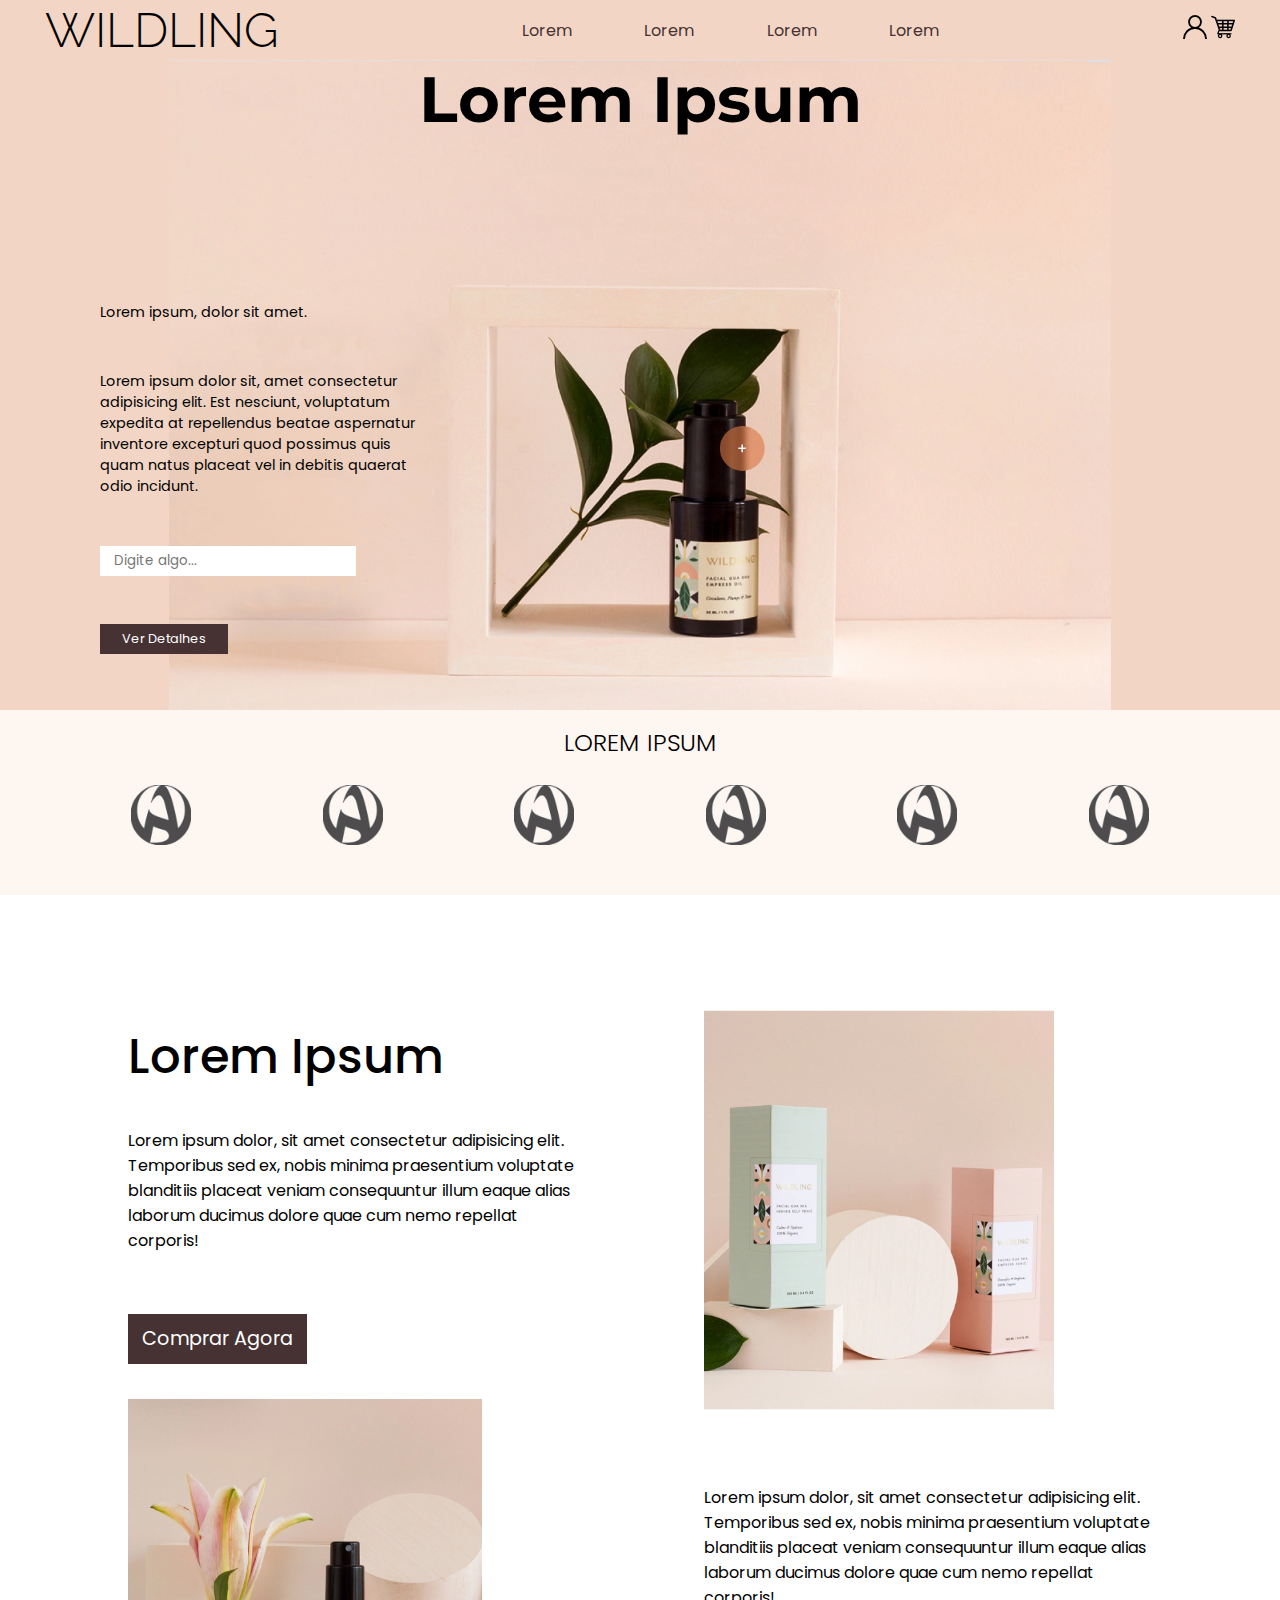
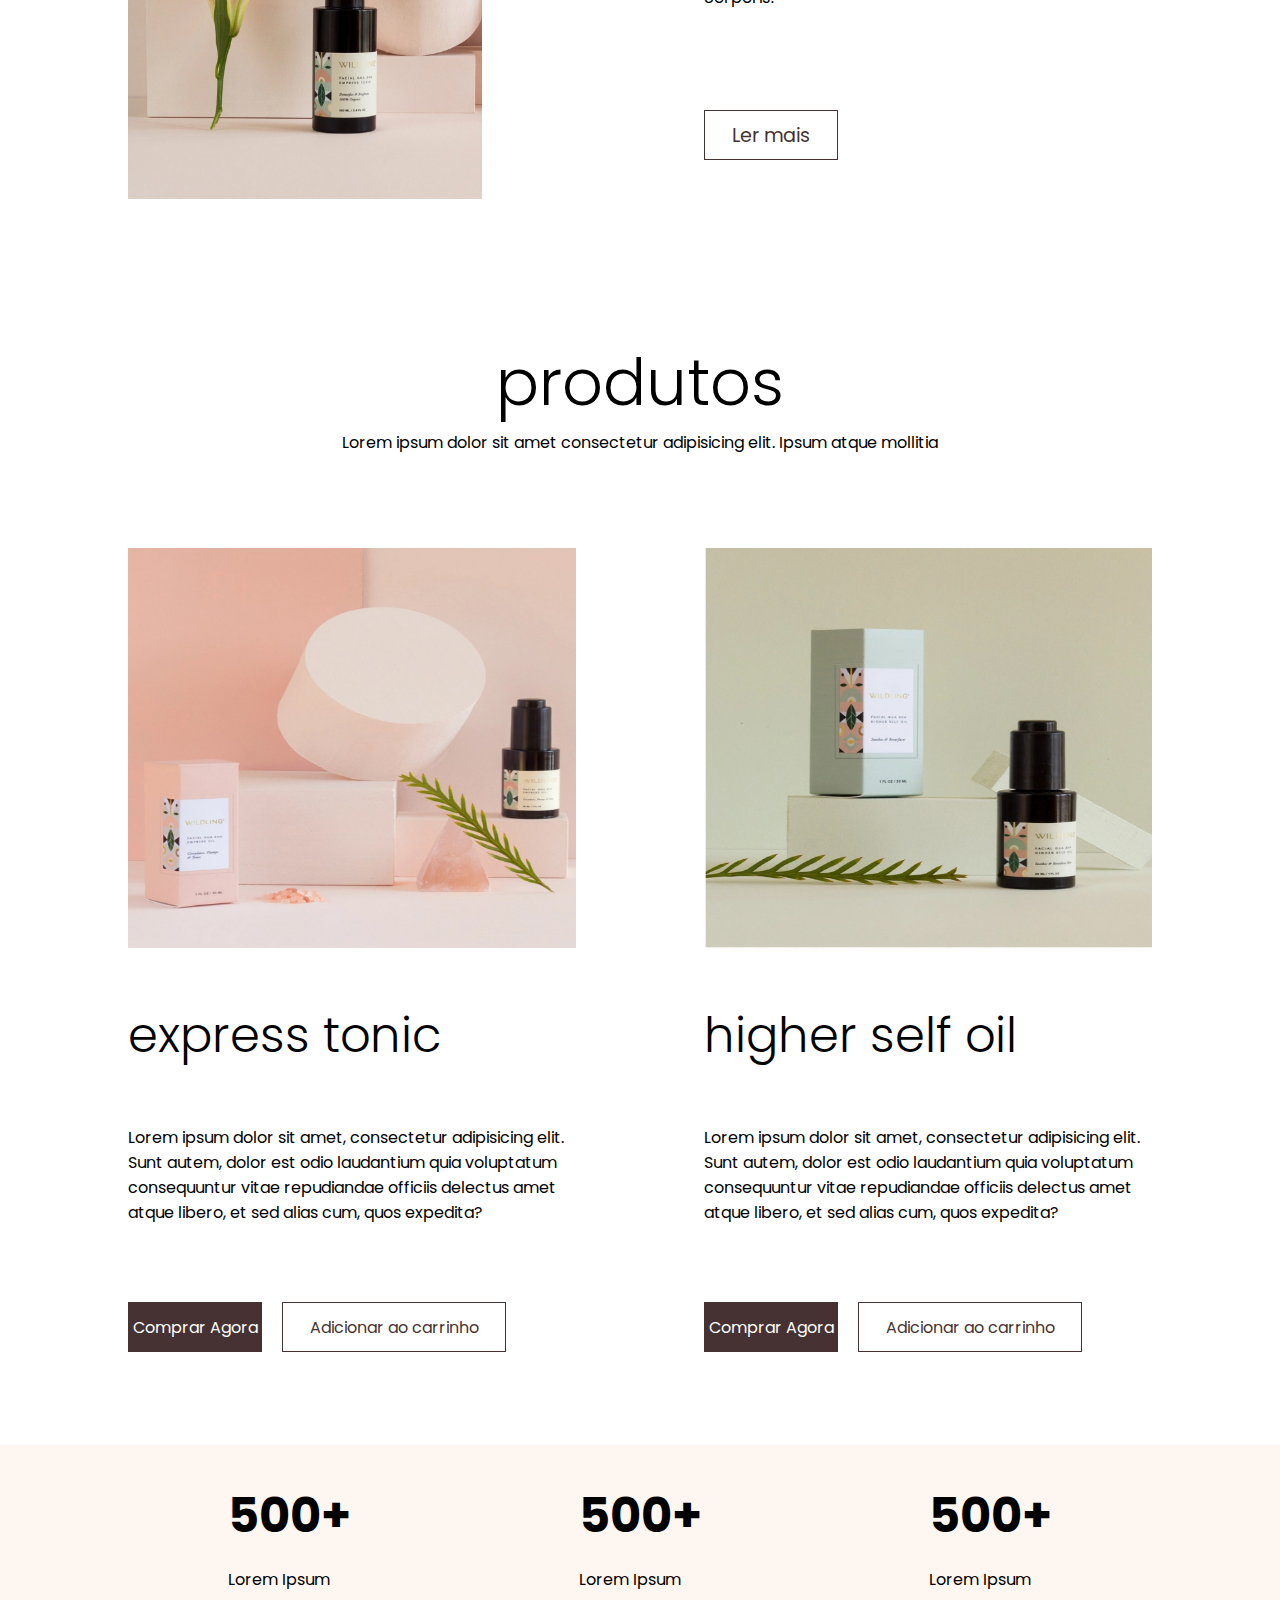
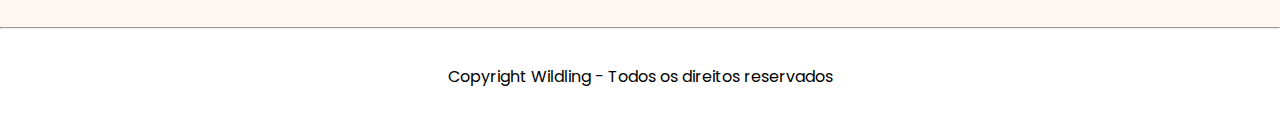
<file: index.html>
<!doctype "HTML">
<html>

<head>
    <!-- comentário-->
    <meta charset="UTF-8">
    <meta name="viewport" content="width=device-width, initial-scale=1.0">
    <title>Site feito na aula</title>
    <link rel="stylesheet" href="/css/style.css">
</head>

<body class="text-site" >
    <nav class="bgPrimary">
        <h3>Wildling</h3>
        <div class="menu" >
            <a href="#">Lorem</a>
            <a href="#">Lorem</a>
            <a href="#">Lorem</a>
            <a href="#">Lorem</a>
        </div>
        <div>
            <img src="./imagens/user.png" alt="icone de Usuário" id="myBtn">
            <img src="./imagens/carrinho-de-compras-de-design-xadrez.png" alt="Icone de Carrinho" id="carrinhoCompras">  
        </div>
    </nav>

    <div id="myModal" class="modal">
        <div class="modal-content" >
            <span class="close">&times;</span>
            <div class="input-modal" >
                <h3>Wildling</h3>
                <br>
                <p>Cadastre-se para ter acesso a centena de produtos!</p>
                <br>
                <input type="text" placeholder="Digite o seu e-mail">
                <input type="password" placeholder="Digite sua senha">
                <button type="submit">Entrar</button>
            </div>
        </div>
    </div>

    <div id="meuCarrinho" class="carrinho">
        <div class="modal-content" >
            <span class="closeC">&times;</span>
            <div class="input-carrinho" >
                <h3>Wildling</h3>
                <br>
                <p>Seu carrinho está vazio!</p>
                <br>
                <button type="submit">Adicionar produtos</button>
            </div>
        </div>
    </div>

    <div class="bgPrimary imgFundo">
        <h1>Lorem Ipsum</h1>
        <section class="detalhes">
            <p>Lorem ipsum, dolor sit amet.</p>
            <p>
                Lorem ipsum dolor sit, amet consectetur adipisicing elit. Est nesciunt,
                voluptatum expedita at repellendus beatae aspernatur inventore excepturi
                quod possimus quis quam natus placeat vel in debitis quaerat odio incidunt.
            </p>
            <input type="text" placeholder="Digite algo..." id="digiteAlgo" onkeyup="validaCampo()" >
            <button type="submit">Ver Detalhes</button>
        </section>
    </div>

    <section class="bgSecondary">
        <h3 class="empresas">Lorem Ipsum</h3>
        <div class="logos">
            <img src="/imagens/logo-generico.png" alt="logo da marca" height="60px">
            <img src="/imagens/logo-generico.png" alt="logo da marca" height="60px">
            <img src="/imagens/logo-generico.png" alt="logo da marca" height="60px">
            <img src="/imagens/logo-generico.png" alt="logo da marca" height="60px">
            <img src="/imagens/logo-generico.png" alt="logo da marca" height="60px">
            <img src="/imagens/logo-generico.png" alt="logo da marca" height="60px">
        </div>
    </section>

    <section class="produtos">
        <div class="produtoUnico">
            <h2>Lorem Ipsum</h2>
            <p>
                Lorem ipsum dolor, sit amet consectetur adipisicing elit. Temporibus sed ex, nobis minima praesentium
                voluptate blanditiis placeat veniam consequuntur illum eaque alias laborum ducimus dolore quae cum nemo
                repellat corporis!</p>
            <button type="submit" id="comprar">Comprar Agora</button>
            <div>
                <img src="/imagens/produto-1.jpg" alt="produto 1" height="400px">
            </div>
        </div>

        <div class="produtoUnico">
            <div>
                <img src="/imagens/produto-2.jpg" alt="produto 2" height="400px">
            </div>
            <p>Lorem ipsum dolor, sit amet consectetur adipisicing elit. Temporibus sed ex, nobis minima praesentium
                voluptate blanditiis placeat veniam consequuntur illum eaque alias laborum ducimus dolore quae cum nemo
                repellat corporis!</p>
            <button type="submit" id="detalhes">Ler mais</button>
        </div>
    </section>

    <section > 
        <div class="produtos2">
            <h2>produtos</h2>
            <p>Lorem ipsum dolor sit amet consectetur adipisicing elit. Ipsum atque mollitia </p>
        </div>

        <div class="produtos">
            <div class="produtoUnico" >
                <img src="/imagens/produto-3.jpg" alt="Produto Rosa" height="400px">
                <h3>express tonic</h3>
                <p>Lorem ipsum dolor sit amet, consectetur adipisicing elit. Sunt autem, dolor est odio laudantium quia
                    voluptatum consequuntur vitae repudiandae officiis delectus amet atque libero, et sed alias cum,
                    quos expedita?</p>
                <div class="buttons" >
                    <button class ="comprarAgora">Comprar Agora</button>
                    <button class="adicionar">Adicionar ao carrinho</button>
                </div>
            </div>
            <div class="produtoUnico">
                <img src="/imagens/produto-4.jpg" alt="Produto Verde" height="400px">
                <h3>higher self oil</h3>
                <p>Lorem ipsum dolor sit amet, consectetur adipisicing elit. Sunt autem, dolor est odio laudantium quia
                    voluptatum consequuntur vitae repudiandae officiis delectus amet atque libero, et sed alias cum,
                    quos expedita?</p>
                <div class="buttons">
                    <button class ="comprarAgora">Comprar Agora</button>
                    <button class="adicionar" >Adicionar ao carrinho</button>
                </div>
            </div>
        </div>
    </section>

    <section class="bgThyrd numeros">
        <div class="account">
            <h3>500+</h3>
            <p>Lorem Ipsum</p>
        </div>
        <div class="account">
            <h3>500+</h3>
            <p>Lorem Ipsum</p>
        </div>
        <div class="account">
            <h3>500+</h3>
            <p>Lorem Ipsum</p>
        </div>
    </section>
    <hr>
    <footer id="direitos">
        <p>Copyright Wildling - Todos os direitos reservados</p>
    </footer>

    <script src="./js/script.js"></script>
</body>

</html>
</file>
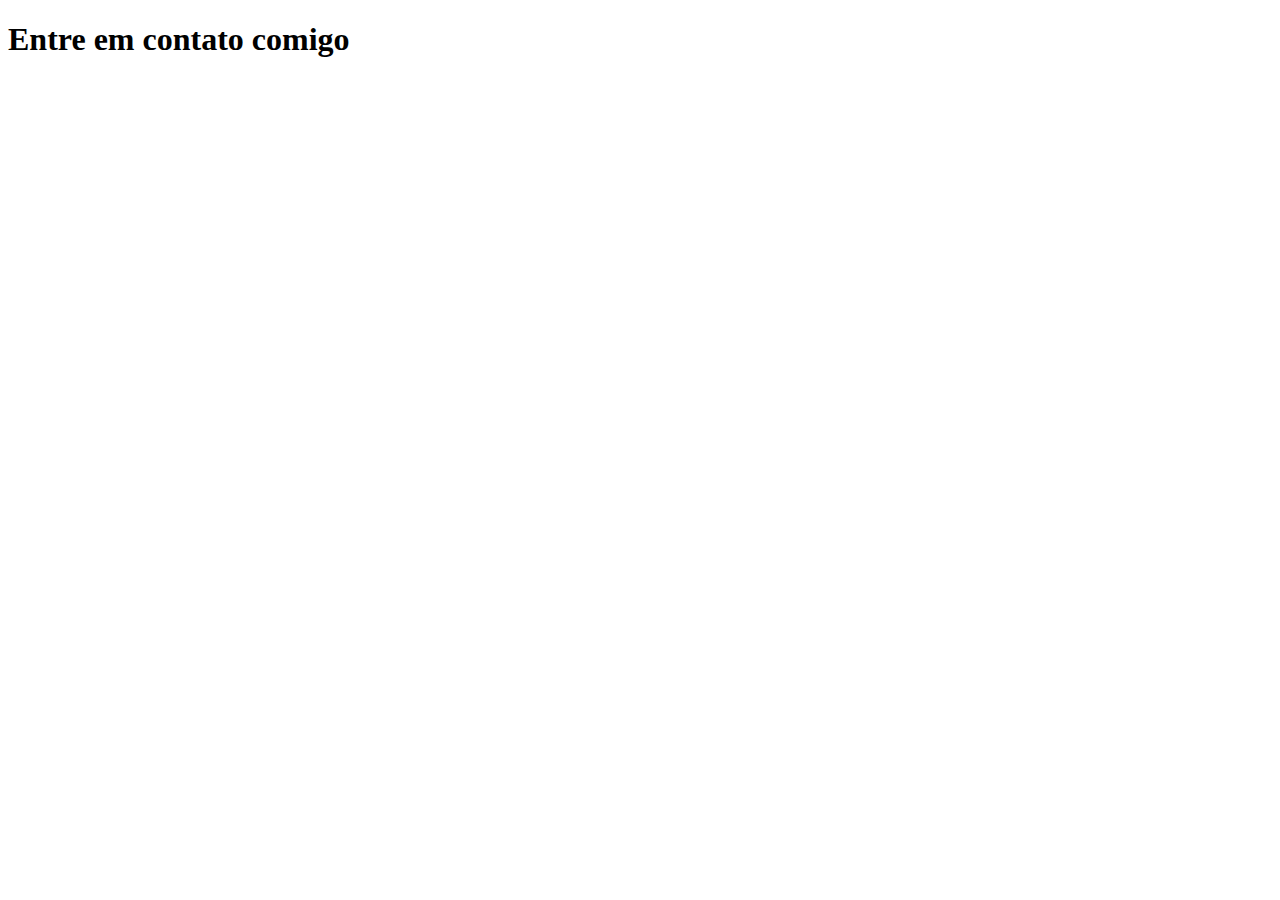
<file: contato.html>
<!DOCTYPE html>
<html lang="pt-br">
<head>
    <meta charset="UTF-8">
    <meta http-equiv="X-UA-Compatible" content="IE=edge">
    <meta name="viewport" content="width=device-width, initial-scale=1.0">
    <title>Contato</title>
</head>
<body>
    <h1>Entre em contato comigo</h1>
</body>
</html>
</file>
<file: css/style.css>
@import url('https://fonts.googleapis.com/css2?family=Montserrat:wght@700&family=Poppins&family=Raleway&display=swap');
* {
    margin: 0;
    padding: 0;
}

.text-site {
    font-family: 'Poppins', sans-serif;
}

a {
    text-decoration: none;
    color:#463232
}

a:hover{
    font-weight: bold;
}

.menu {
    display: flex;
    justify-content: space-between;
    width: 35%;
    
}


.bgPrimary{
    background: #F2D5C4;
    
}

.bgSecondary{
    background: #FEF6F0;
}

.bgThyrd {
    background: #FEF6F0;
}


nav{
    display: flex;
    align-items: center; /* alinha na vertical*/
    justify-content: space-between;  /* alinha na horizontal*/
    height: 60px;
    padding: 0 45px;  

}

nav h3 {
    font: 2rem;
    font-family: 'Raleway', sans-serif;
    text-transform: uppercase;
}

#myBtn {
    cursor: pointer;
}

#carrinhoCompras {
    cursor: pointer;

}

h1 {
    font-family: 'Montserrat', sans-serif;
    font-size: 4rem;
    text-align: center;
}

.imgFundo {
    background-image: url("../imagens/background-image.jpg");
    background-size: contain;
    background-repeat: no-repeat;
    background-position: center;
    height: 650px;
}

.detalhes{
    display: flex;
    flex-direction: column;
    align-items: flex-start; /* alinha na horizontal*/
    justify-content: space-around;
    height: 400px;
    width: 25%;
    padding-left: 100px;
    padding-top: 140px;
    font-family: 'Poppins', sans-serif;
    font-size: 0.9rem;
}

.detalhes input{
    width: 80%;
    height: 30px;
    padding: 0 14px;
    font-family: 'Poppins', sans-serif;
    border: none;
}

.detalhes input:focus{
    outline: none;
}

.detalhes button {
    width: 40%;
    height: 30px;
    background: #463232;
    font-family: 'Poppins', sans-serif;
    color: #FFF;
    font-size: 0.8rem;
    border: none;
    outline: none;
}

.empresas {
    text-align: center;
    font-size: 1.5rem;
    font-family: 'Poppins', sans-serif;
    text-transform: uppercase;
    padding-top: 15px;
    
}

.logos {
    display: flex;
    justify-content: space-evenly;
    padding: 25px 0 50px;
}

.produtos {
    display: flex;
    justify-content: space-evenly;
    height: 100%;
    margin-top: 40px;
}

.produtoUnico {
    font-family: 'Poppins', sans-serif;
    width: 35%;
    display: flex;
    flex-direction: column;
    justify-content: space-evenly;
}

.produtoUnico h2 {
    font-size: 3rem;
    font-weight: 500;
    margin-top: 50px;
}

.produtoUnico p {
    margin-bottom: 25px;
}

#comprar {
    width: 40%;
    height: 50px;
    background: #463232;
    font-family: 'Poppins', sans-serif;
    color: #FFF;
    font-size: 1.2rem;
    border: none;
    outline: none;

}

#detalhes {
    width: 30%;
    height: 50px;
    background: #FFF;
    font-family: 'Poppins', sans-serif;
    color: #463232;
    font-size: 1.2rem;
    border: 1px solid #463232;
    outline: none;
}

.produtos2 {
    text-align: center;
    margin-top: 100px   
}

.produtos2 h2 {
    font-size: 4rem;
    font-family: 'Poppins', sans-serif;
    font-weight: 300;
}

h3{
    font-family: 'Poppins', sans-serif;
    font-weight: 300;
    font-size: 3rem;
}

.buttons {
    display: flex;
    height: 40px;
}

.comprarAgora,
.adicionar {
    margin-right: 20px;
}


.comprarAgora {
    width: 30%;
    height: 50px;
    background: #463232;
    margin-bottom: 25px;
    font-family: 'Poppins', sans-serif;
    color: #FFF;
    font-size: 1.0rem;
    border: none;
    outline: none;
    
}

.adicionar {
    width: 50%;
    height: 50px;
    background: #FFF;
    font-family: 'Poppins', sans-serif;
    color: #463232;
    font-size: 1.0rem;
    border: 1px solid #463232;
    outline: none;
}

.account h3 {
    font-size: 3rem;
    font-family: 'Poppins', sans-serif;
    font-weight: 700;
    margin-bottom: 15px;
    text-align: center;
}

.numeros {
    display: flex;
    justify-content: space-evenly;
    margin-top: 50px;
    padding: 35px 0;
    

}

#direitos {
    font-family: 'Poppins', sans-serif;
    padding: 35px 35px;
    text-align: center;
}

.modal {
    display: none;
    position: fixed;
    z-index: 1;
    left: 0;
    top: 0;
    width: 100%;
    height: 100%;
    overflow: auto;
    background-color: rgb(0,0,0);
    background-color: rgba(0,0,0,0.5)
}

.modal-content {
    background-color: #F2D5C4;
    margin: 10rem auto;
    padding: 20px;
    border: 1px solid #463232;
    border-radius: 5px;
    width: 35%;
}

.modal-content h3 {
    font-size: 2rem;
    font-family: 'Raleway', sans-serif;
    text-transform: uppercase;
    text-align: center;
    margin: 15px;
}

.input-modal {
    display: block;
    width: 60%;
    margin: 0 auto;
    align-items: center;
    text-align: center;
    font-family: 'Poppins', sans-serif;
}

.input-modal button {
    width: 30%;
    height: 40px;
    background-color: #463232;
    font-family: 'Poppins', sans-serif;
    color: white;
    font-size: 1.0rem;
    border: none;
    outline: none;
    margin-top: 20px;
    cursor: pointer;
}

.input-modal input {
    width: 80%;
    margin-top: 20px;
    height: 2.0rem;
    font-family: 'Poppins', sans-serif;
    border: none;
    padding: 5px 20px;

}

.input-modal input:focus {
    outline: none;
}

.close { 
    color: #463232;
    font-size: 28px;
    font-weight: bold;
    float: right;
}

.close:hover,
.close:focus {
    color:black;
    text-decoration: none;
    cursor: pointer;

}

.carrinho {
    display: none;
    position: fixed;
    z-index: 1;
    left: 0;
    top: 0;
    width: 100%;
    height: 100%;
    overflow: auto;
    background-color: rgb(0,0,0);
    background-color: rgba(0,0,0,0.5)
}
.input-carrinho {
    display: block;
    width: 60%;
    margin: 0 auto;
    align-items: center;
    text-align: center;
    font-family: 'Poppins', sans-serif;
}

.input-carrinho button {
    width: 70%;
    height: 40px;
    background-color: #463232;
    font-family: 'Poppins', sans-serif;
    color: white;
    font-size: 1.0rem;
    border: none;
    outline: none;
    margin-top: 20px;
    cursor: pointer;
    
}

.input-carrinho input:focus {
    outline: none;
}

.closeC { 
    color: #463232;
    font-size: 28px;
    font-weight: bold;
    float: right;
}

.closeC:hover,
.closeC:focus {
    color:black;
    text-decoration: none;
    cursor: pointer;
}
</file>
